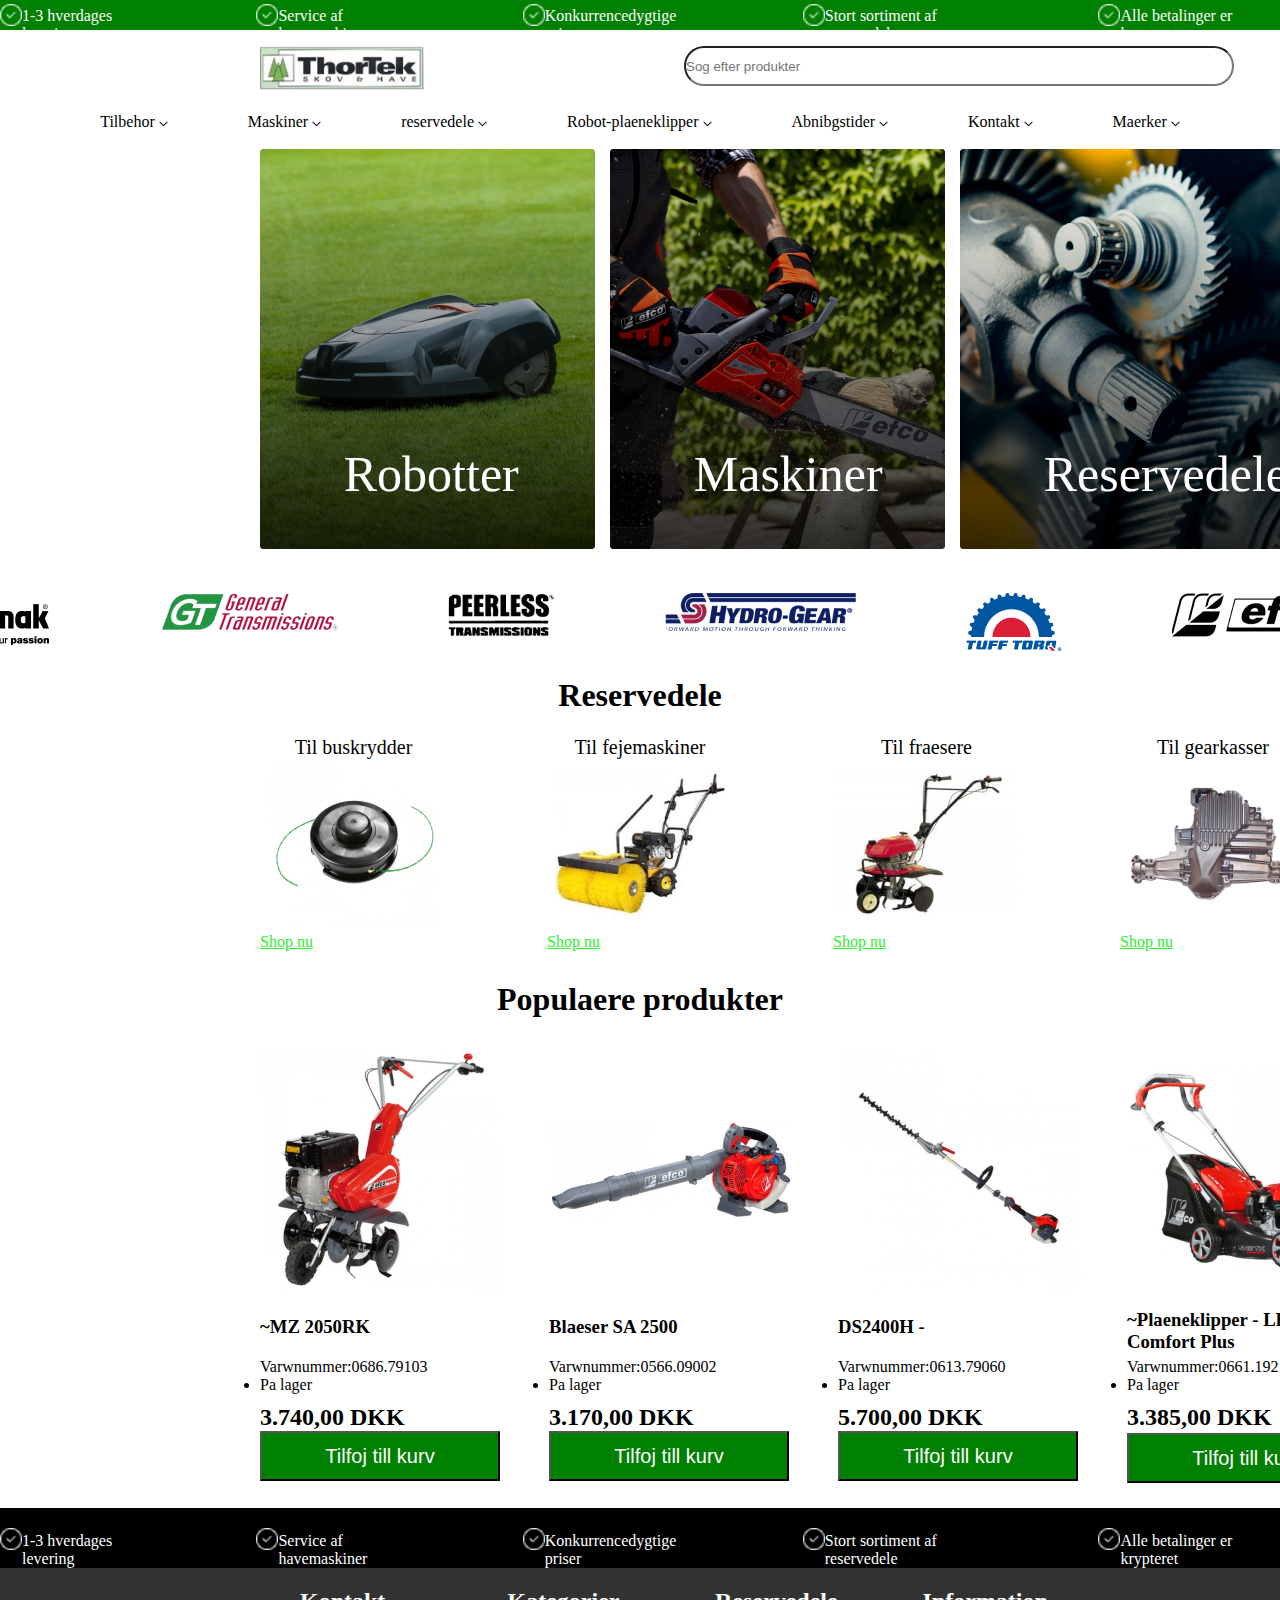
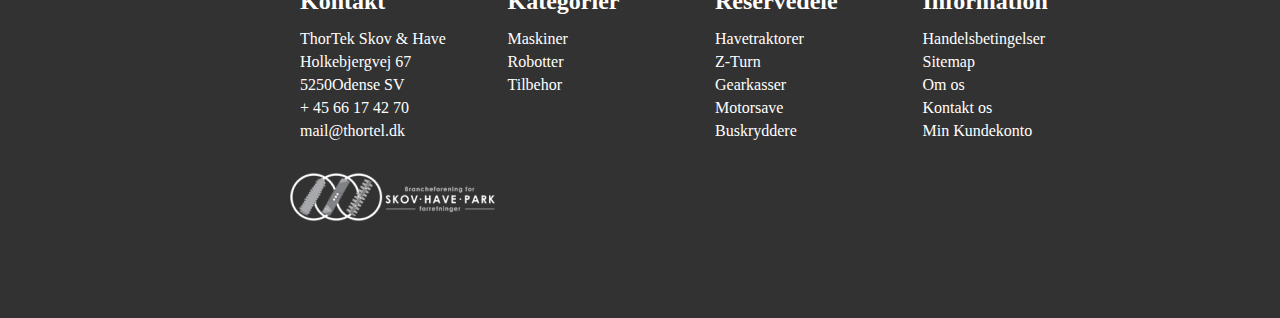
<file: index.html>
<!DOCTYPE html>
<html lang="en">
<head>
    <meta charset="UTF-8">
    <meta http-equiv="X-UA-Compatible" content="IE=edge">
    <meta name="viewport" content="width=device-width, initial-scale=1.0">
    <link rel="stylesheet" href="./CSS/index.css">
    <title>Layout</title>
</head>
<body>
    <header>
        <div class="sub-head">

            <div class="child-head">
                <img src="./images/Group.png" alt="" height="22px" width="22px">
                <p>1-3  hverdages levering</p>
            </div>

            <div class="child-head">
                <img src="./images/Group.png" alt="" height="22px" width="22px">
                <p>Service af havemaskiner</p>
            </div>

            <div class="child-head">
                <img src="./images/Group.png" alt="" height="22px" width="22px">
                <p>Konkurrencedygtige priser</p>
            </div>

            <div class="child-head">
                <img src="./images/Group.png" alt="" height="22px" width="22px">
                <p>Stort sortiment af reservedele</p> 
            </div>
            <div class="child-head">
                 <img src="./images/Group.png" alt="" height="22px" width="22px">
                <p>Alle betalinger er krypteret</p>
            </div>
        </div>

        <div class="sub-head2">

            <div class="child-head2">
                <img src="./images/logo-top.png" alt="">
            </div>

            <div class="child-head2 search">
               
                <input type="text" placeholder="Sog efter produkter">
            </div>


            <div class="child-head2">
                <div class="child-head2-sub">
                    <img src="./images/shopping_cart_FILL0_wght400_GRAD0_opsz48.png" alt="" height="35px " width="35px">
                    <p>Indkobskurv</p>
                </div>
            </div>
        </div>

                <div class="child-head3">
                   <li>Tilbehor <span><img src="./images/Vector (copy).png" alt=""></span></li>
                   <li>Maskiner <span><img src="./images/Vector (copy).png" alt=""></span></li>
                   <li>reservedele <span><img src="./images/Vector (copy).png" alt=""></span></li>
                   <li>Robot-plaeneklipper <span><img src="./images/Vector (copy).png" alt=""></span></li>
                   <li>Abnibgstider <span><img src="./images/Vector (copy).png" alt=""></span></li>
                   <li>Kontakt <span><img src="./images/Vector (copy).png" alt=""></span></li>
                   <li>Maerker <span><img src="./images/Vector (copy).png" alt=""></span></li>
                </div>
    </header>

    <div class="container">
        <div class="img">
            <img src="./images/1.png" alt="">
            <p>Robotter</p>
        </div>
        <div class="img">
            <img src="./images/2.png" alt="">
            <p>Maskiner</p>
        </div>
        <div class="img">
            <img src="./images/3.png" alt="">
            <p>Reservedele</p>
        </div>
        <div class="img"> 
             <img src="./images/4.png" alt="">
             <p>Benzin</p>
        </div>
    </div>

    <div class="container2">
        <div class="images">
            <div class="img1">
                <img src="./images/11.png" alt="">
            </div>
            <div class="img1"> 
                <img src="./images/12.png" alt=""></div>
            <div class="img1">
                <img src="./images/13.png" alt="">
            </div>
            <div class="img1">
                <img src="./images/14.png" alt="">
            </div>
            <div class="img1">
                <img src="./images/15.png" alt="">
            </div>
            <div class="img1">
                <img src="./images/16.png" alt=""></div>
              </div>
    </div>

    <div class="container3">
        <h1>Reservedele</h1>
    </div>

    <div class="container4">
        <div class="img2">
            <p>Til buskrydder</p>
            <img src="./images/21.png" alt="">
            <br>
            <a href="">Shop nu</a>
        </div>
        <div class="img2">
            <p>Til fejemaskiner</p>
            <img src="./images/22.png" alt=""><br>
            <a href="">Shop nu</a>
        </div>
        <div class="img2">
            <p>Til fraesere</p>
            <img src="./images/23.png" alt=""><br>
            <a href="">Shop nu</a>
        </div>
        <div class="img2">
            <p>Til gearkasser</p>
            <img src="./images/24.png" alt=""><br>
            <a href="">Shop nu</a>
        </div>
        <div class="img2">
            <p>Til havetraktor</p>
            <img src="./images/25.png" alt=""><br>
            <a href="">Shop nu</a>
        </div>
    </div>


    <div class="container5">
        <h1>Populaere produkter</h1>
    </div>

    <div class="container6">
        <div class="img3">
            <img src="./images/31.png" alt="">
            <h3>~MZ 2050RK</h3>
            <p>Varwnummer:0686.79103</p>
            <li>Pa lager</li>
            <h2><b>3.740,00 DKK</b></h2>
            <button>Tilfoj till kurv</button>
        </div>
        <div class="img3">
            <img src="./images/32.png" alt="">
            <h3> Blaeser SA 2500</h3>
            <p>Varwnummer:0566.09002</p>
            <li>Pa lager</li>
            <h2><b>3.170,00 DKK</b></h2>
            <button>Tilfoj till kurv</button>
        </div>
        <div class="img3">
            <img src="./images/33.png" alt="">
            <h3>DS2400H -</h3>
            <p>Varwnummer:0613.79060</p>
            <li>Pa lager</li>
            <h2><b>5.700,00 DKK</b></h2>
            <button>Tilfoj till kurv</button>
        </div>
        <div class="img3">
            <img src="./images/34.png" alt="">
            <h3 style="margin-bottom: 5px; margin-top: 13px;">~Plaeneklipper - LR48TK Comfort Plus</h3>
            <p>Varwnummer:0661.19211</p>
            <li>Pa lager</li>
            <h2 style="margin-bottom: 2px;"><b>3.385,00 DKK</b></h2>
            <button>Tilfoj till kurv</button>
        </div>
        <div class="img3">
            <img src="./images/35.png" alt="">
            <h3>TR 1585R.</h3>
            <p>Varwnummer:0530.39002</p>
            <li>Pa lager</li>
            <h2><b>15.150,00 DKK</b></h2>
            <button>Tilfoj till kurv</button>
        </div>
    </div>


    <footer>

        <div class="foot">

            <div class="foot1">
                <img src="./images/Group.png" alt="" height="22px" width="22px">
                <p>1-3  hverdages levering</p>
            </div>

            <div class="foot1">
                <img src="./images/Group.png" alt="" height="22px" width="22px">
                <p>Service af havemaskiner</p>
            </div>

            <div class="foot1">
                <img src="./images/Group.png" alt="" height="22px" width="22px">
                <p>Konkurrencedygtige priser</p>
            </div>

            <div class="foot1">
                <img src="./images/Group.png" alt="" height="22px" width="22px">
                <p>Stort sortiment af reservedele</p> 
            </div>

            

            <div class="foot1">
                <img src="./images/Group.png" alt="" height="22px" width="22px">
                <p>Alle betalinger er krypteret</p>
            </div>
        </div>

            
    <div class="foot2">
        <div class="foot-sub-1">
            <div class="foot-sub">
                <h2>Kontakt</h2>
                <li>ThorTek Skov & Have</li>
                <li>Holkebjergvej 67</li>
                <li>5250Odense SV</li>
                <li>+ 45 66 17 42 70</li>
                <li>mail@thortel.dk</li>
            </div>
            <div class="foot-sub">
                <h2>Kategorier</h2>
                <li>Maskiner</li>
                <li>Robotter</li>
                <li>Tilbehor</li>
            </div>
            <div class="foot-sub">
                <h2>Reservedele</h2>
                <li>Havetraktorer</li>
                <li>Z-Turn</li>
                <li>Gearkasser</li>
                <li>Motorsave</li>
                <li>Buskryddere</li>
            </div>
            <div class="foot-sub">
                <h2>Information</h2>
                <li>Handelsbetingelser</li>
                <li>Sitemap</li>
                <li>Om os</li>
                <li>Kontakt os</li>
                <li>Min Kundekonto</li>
            </div>
        </div>
    </div>


<div class="foot3">
    <div class="sub-foot3">
        <div class="logo">
            <img src="./images/logo-bot.png" alt="">
        </div>
        <div class="payment">
            <img src="./images/payments (1).png" alt="">
            <img src="./images/payments (2).png" alt="">
            <img src="./images/payments (3).png" alt="">
            <img src="./images/payments (4).png" alt="">
        </div>
      
    </div>
</div>


    </footer>





</body>
</html>
<!-- 1-3  hverdages levering
Service af havemaskiner
Konkurrencedygtige priser
Stort sortiment af reservedele
Alle betalinger er krypteret -->
</file>
<file: CSS/index.css>
*{
    margin: 0px;
    padding: 0px;
    box-sizing: border-box;
}
header{
    /* border: 2px solid rgb(22, 204, 22); */
}

.sub-head{
    height: 30px;
    background-color: green;
    display: flex;
    justify-content: center;
    gap: 100px;
    
}
.child-head{
    display: flex;
    /* margin-left: 100px; */
    
}
.child-head img{
    margin-top: 4px;
}
.child-head p{
    color: white;
    margin-top: 7px;
}

.sub-head2{
/* justify-content: center; */
display: flex;
}

.child-head2 img{
    margin-top: 16px;
    margin-bottom: 15px;
    margin-left: 260px;
    /* margin-right: 1496px; */
}

.child-head2 input{
    margin-top: 16px;
    margin-bottom: 15px;
    margin-left: 260px;
    border-radius: 100px ;
    width: 550px;
    height: 40px;
    /* border: none; */
}

.child-head2 input:hover{
    border: 2px solid rgb(202, 57, 215);
}

.child-head2 .child-head2-sub{
    display: flex;

}
.child-head2-sub p{
    margin-top: 25px;
    margin-left: 2px;
}

.child-head3 {
  
    justify-content: center;
    /* border: 2px solid rgb(208, 62, 188); */
    height: 30px;
    display: flex;
    gap: 80px;
  
}

.child-head3 li{
    margin-top: 4px;
    list-style: none;
}

.container{
    display: flex;
    margin-left: 260px;
    margin-top: 10px;
    position: relative;
    
}

.container .img{
    margin-right: 15px;
    position: relative;
}
.container p{
    position: absolute;
    color: white;
    bottom: 50px;
    text-align: center;
    font-size: 50px;
    margin-left: 25%;
    margin-right: 25%;
}
.container .img img:hover{
    border: rgb(184, 62, 206);
}
 
.container2{
    margin-top: 40px;
    margin-left: 260px;
    margin-right: 260px;
    justify-content: center;
}
.container2 .images{
 display: flex;   
 justify-content: center;
 gap: 110px;
}

.container3 h1{
    text-align: center;
    margin: 22px 0px;
}

.container4 {
    margin-top: 10px;
    margin-left: 260px;
    margin-right: 260px;
    display: flex;
    gap: 100px;
}
.container4 p{
    text-align: center;
    font-size: 20px;
}
.container4 a{
   display: block;
   color: rgb(48, 238, 48);
}

.container5{
    text-align: center;
    margin-top: 30px;
    margin-bottom: 30px;
}

.container6{
    display: flex;
    margin-left: 260px;
    margin-right: 260px;
    gap: 45px;
}
.container6 h3{
  margin-top: 20px;  
  margin-bottom: 20px;
}
.container6 h2{
    margin-top: 10px;
}
.container6 button{
 font-size: 20px;
 width: 240px;
 height: 50px;
 background-color: green;
 color: white;
}
.container6 button:hover{
    border: 2px solid rgb(220, 47, 191);
    text-decoration: underline rgb(220, 47, 191));
}


footer{
    margin-top: 25px;
}
.foot{
    height: 60px;
    background-color: black;
    display: flex;
    justify-content: center;
    gap: 100px;
    
}
.foot1{
    margin-top: 20px;
    display: flex;
    /* margin-left: 100px; */
    
}
.foot1 p{
    color: white;
    margin-top: 4px;
}


.foot2{
    background-color: #323232;
    color: white;
    
   
}
 
.foot2 .foot-sub-1{
    margin-left: 300px;
    margin-right: 150px;
    display: flex;
   
}
.foot2 .foot-sub-1 .foot-sub{
    width: 50%;
}

.foot2 .foot-sub-1 .foot-sub h2{
    margin-top: 20px;
    margin-bottom: 15px;
}
.foot2 .foot-sub-1 .foot-sub li{
    list-style: none;
    margin-top: 5px;
}
.container6 .foot-sub{
    margin-bottom: 60px;
}

.foot3{
    background-color: #323232;
  
    display: flex;
    
}
.foot3 .logo{
    margin-left: 290px;
    margin-top: 30px;
}
.foot3 .sub-foot3{
    display: flex;
    gap: 800px;

}
.foot3 .payment{
    margin-top: 50px;
    
}
</file>
